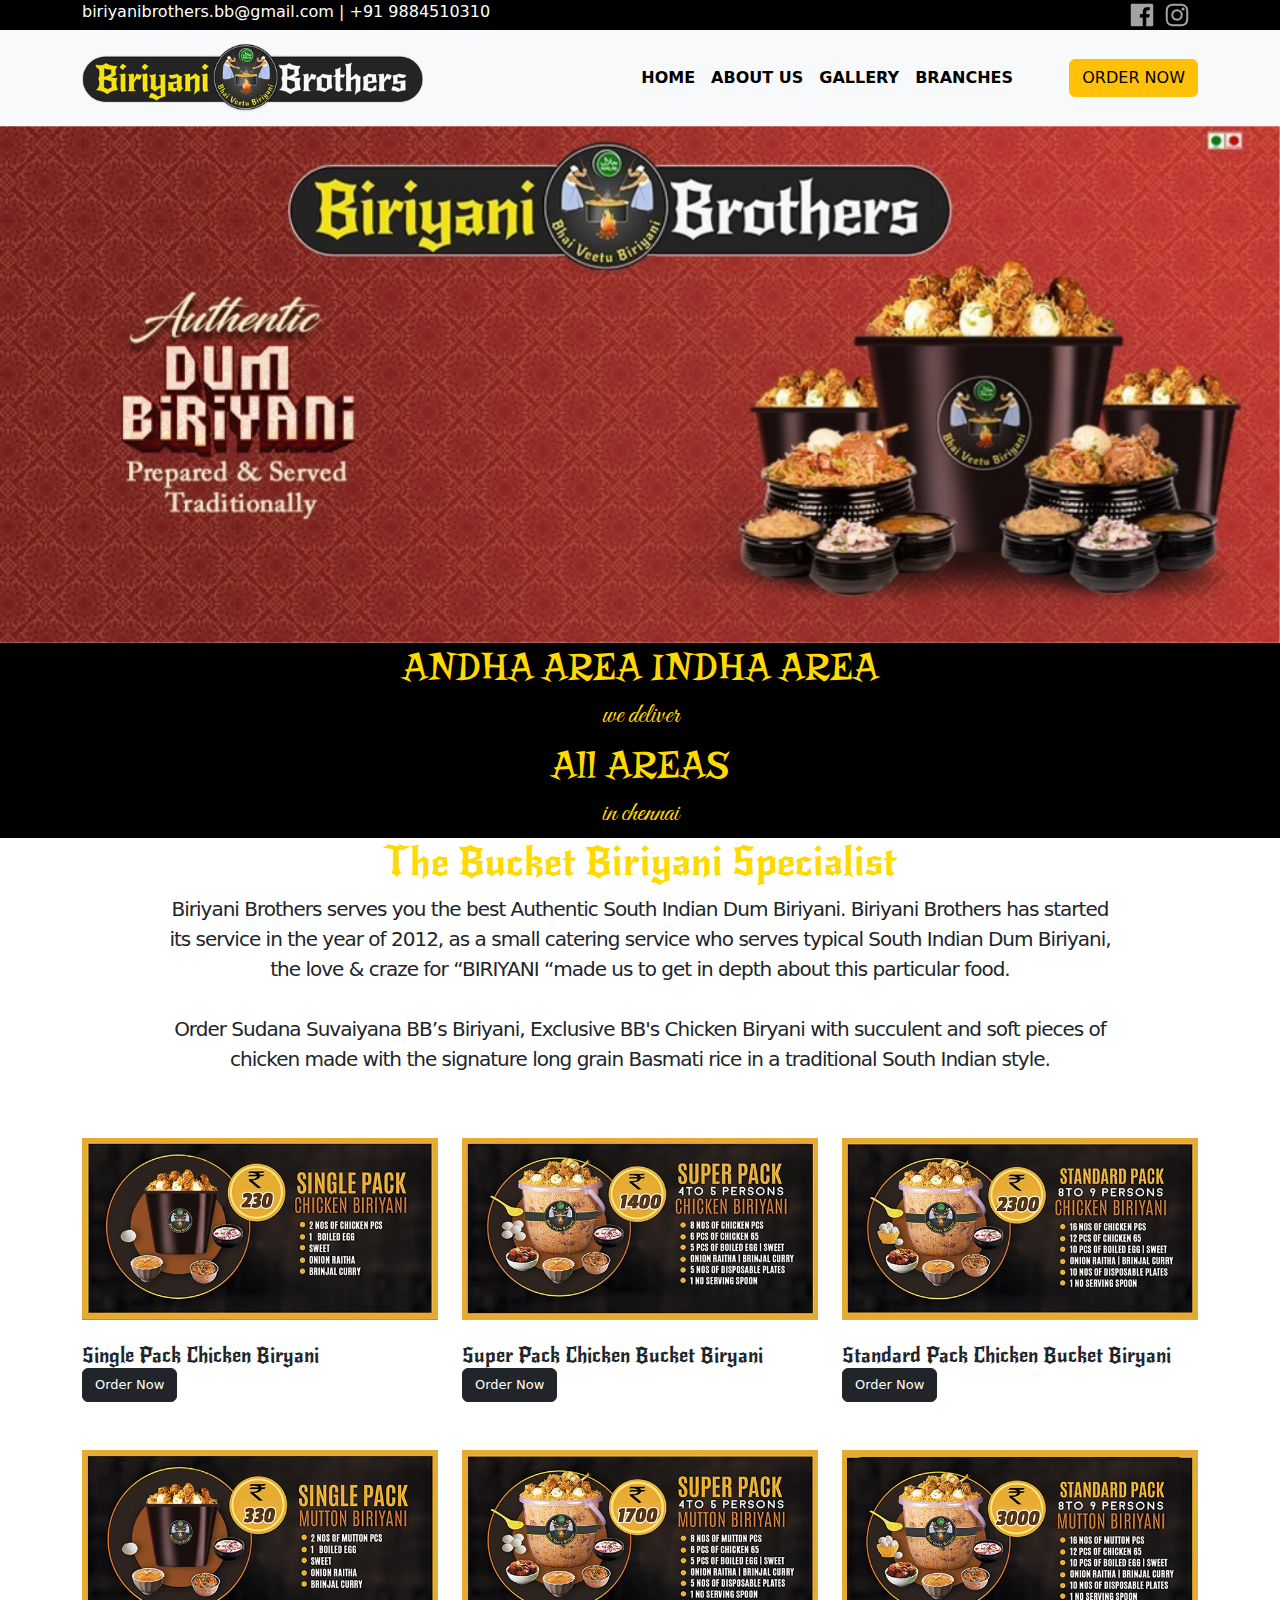
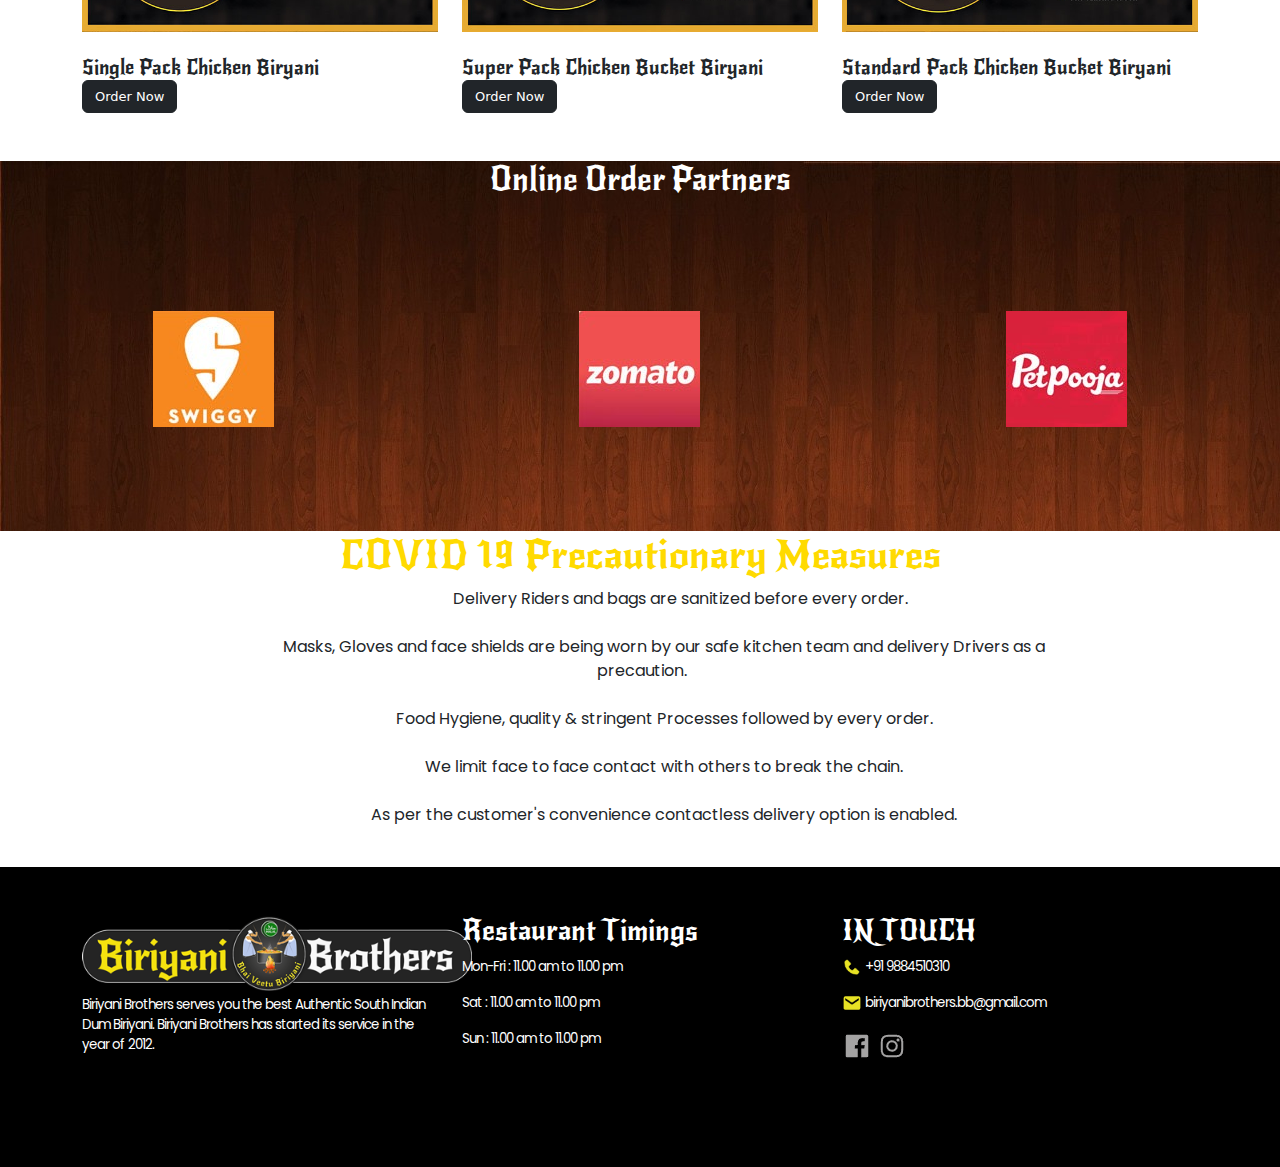
<file: index.html>
<!DOCTYPE html>
<html lang="en">
<head>
    <meta charset="UTF-8">
    <meta name="viewport" content="width=device-width, initial-scale=1.0">
    <title>Biriyani Brothers-The Bucket Briyani Specialist</title>
    <link rel="stylesheet" href="style.css">
    <link href="https://cdn.jsdelivr.net/npm/bootstrap@5.3.3/dist/css/bootstrap.min.css" rel="stylesheet" integrity="sha384-QWTKZyjpPEjISv5WaRU9OFeRpok6YctnYmDr5pNlyT2bRjXh0JMhjY6hW+ALEwIH" crossorigin="anonymous">
    <script src="https://cdn.jsdelivr.net/npm/bootstrap@5.3.3/dist/js/bootstrap.bundle.min.js" integrity="sha384-YvpcrYf0tY3lHB60NNkmXc5s9fDVZLESaAA55NDzOxhy9GkcIdslK1eN7N6jIeHz" crossorigin="anonymous"></script>
</head>
<body>
    <!-- header -->
     <header>
        <div class="container">
            <div class="row">
                <div class="col-6">
                    biriyanibrothers.bb@gmail.com   |   +91 9884510310
                </div>
                <div class="col-5"></div>
                <div class="col-1">
                    <img src="fb.png" alt="facebook" class="icon">
                    <img src="insta.png" alt="instagram" class="icon">
                </div>
            </div>
        </div>
    </header>
    <!-- navbar -->
    <nav class="navbar navbar-expand-lg bg-body-tertiary">
        <div class="container">
          <a class="navbar-brand" href="#"><img src="logo1.png" alt="logo" width="70%"></a>
          <button class="navbar-toggler" type="button" data-bs-toggle="collapse" data-bs-target="#navbarSupportedContent" aria-controls="navbarSupportedContent" aria-expanded="false" aria-label="Toggle navigation">
            <span class="navbar-toggler-icon"></span>
          </button>
          <div class="collapse navbar-collapse" id="navbarSupportedContent">
            <ul class="navbar-nav m-auto mb-2 mb-lg-0">
              <li class="nav-item">
                <a class="nav-link active" aria-current="page" href="#">HOME</a>
              </li>
              <li class="nav-item">
                <a class="nav-link active" aria-current="page" href="about.html">ABOUT US</a>
              </li>
              <li class="nav-item">
                <a class="nav-link active" aria-current="page" href="gallery.html">GALLERY</a>
              </li>
              <li class="nav-item">
                <a class="nav-link active" aria-current="page" href="branches.html">BRANCHES</a>
              </li>
            </ul>
            <form class="d-flex" role="search">
              <button class="btn btn-warning" type="submit" title="Register">ORDER NOW</button>
            </form>
          </div>
        </div>
    </nav>
    <!-- carousel -->
    <div id="carouselExample" class="carousel slide">
        <div class="carousel-inner">
          <div class="carousel-item active">
            <img src="123.jpg" class="d-block w-100" alt="...">
          </div>
        </div>
    </div>
    <!-- container/contanier-fluid -->
    <div class="container-fluid" id="content">
        <div class="row">
            <div class="col-12">
                <h1>ANDHA AREA INDHA AREA</h1>
                <h3>we deliver</h3>
                <h1>All AREAS</h1>
                <h3>in chennai</h3>
            </div>
        </div>
    </div>
    <div class="conatiner-fluid" id="para">
        <div class="row">
            <div class="col-12" >
                <h1 id="ani">The Bucket Biriyani Specialist</h1>
                <p>
                    Biriyani Brothers serves you the best Authentic South Indian Dum Biriyani. Biriyani Brothers has started <br> its service in the year of 2012, as a small catering service who serves typical South Indian Dum Biriyani, <br> the love & craze for “BIRIYANI “made us to get in depth about this particular food. <br><br>
                    Order Sudana Suvaiyana BB’s Biriyani, Exclusive BB's Chicken Biryani with succulent and soft pieces of <br> chicken made with the signature long grain Basmati rice in a traditional South Indian style.
                </p>
            </div>
        </div>
    </div>
    <br><br>
    <div class="container">
        <div class="row">
            <div class="col-4">
                <img src="card2.jpeg" class="card-img-top" alt="..."><br><br>
                <div class="card-body" >
                    <h5 class="card-title" id="head">Single Pack Chicken Biryani</h5>
                    <a href="#" class="btn btn-dark" id="order">Order Now</a>
                </div>
            </div><br><br>
            <div class="col-4">
                <img src="card1.jpeg" class="card-img-top" alt="..."><br><br>
                <div class="card-body">
                    <h5 class="card-title" id="head">Super Pack Chicken Bucket Biryani</h5> 
                    <a href="#" class="btn btn-dark" id="order">Order Now</a>
                </div>
            </div><br><br>
            <div class="col-4">
                <img src="card3.jpeg" class="card-img-top" alt="..."><br><br>
                <div class="card-body" >
                    <h5 class="card-title" id="head">Standard Pack Chicken Bucket Biryani</h5> 
                    <a href="#" class="btn btn-dark" id="order">Order Now</a>
                </div>
            </div>
        </div>
    </div><br><br>
    <div class="container">
        <div class="row">
            <div class="col-4">
                <img src="popular-dish-img4.jpg" class="card-img-top" alt="..."><br><br>
                <div class="card-body" >
                    <h5 class="card-title" id="head">Single Pack Chicken Biryani</h5>
                    <a href="#" class="btn btn-dark" id="order">Order Now</a>
                </div>
            </div>
            <div class="col-4">
                <img src="popular-dish-img5.jpg" class="card-img-top" alt="..."><br><br>
                <div class="card-body">
                    <h5 class="card-title" id="head">Super Pack Chicken Bucket Biryani</h5> 
                    <a href="#" class="btn btn-dark" id="order">Order Now</a>
                </div>
            </div>
            <div class="col-4">
                <img src="popular-dish-img6.jpg" class="card-img-top" alt="..."><br><br>
                <div class="card-body">
                    <h5 class="card-title" id="head">Standard Pack Chicken Bucket Biryani</h5> 
                    <a href="#" class="btn btn-dark" id="order">Order Now</a>
                </div>
            </div>
        </div>
    </div><br><br>
    <div class="container-fluid" >
        <div class="row" id="bg">
            <h2>Online Order Partners</h2>
            <div class="col-4">
                <img src="swiggy.jpeg">
            </div>
            <div class="col-4">
                <img src="zomato.jpeg">
            </div>
            <div class="col-4">
                <img src="petpooja.jpeg">
            </div>
        </div>
    </div>

    <!--container-fluid-->
    <div class="conatiner-fluid" >
        <div class="row">
            <div class="col-12" >
                <h1 class="anichinna" id="ani"> COVID 19 Precautionary Measures</h1>
                <pre id="pree">
                    Delivery Riders and bags are sanitized before every order.

            Masks, Gloves and face shields are being worn by our safe kitchen team and delivery Drivers as a<br> precaution.

            Food Hygiene, quality & stringent Processes followed by every order.

            We limit face to face contact with others to break the chain.

            As per the customer's convenience contactless delivery option is enabled.
                </pre>
            </div>
        </div>
    </div>
    <!--footer-->
    <footer>
        <div class="container">
            <div class="row">
                <div class="col-4"><br><br>
                    <img src="logo1.png" height="80px">
                    <p id="paraa">Biriyani Brothers serves you the best Authentic South Indian<br> Dum Biriyani. Biriyani Brothers has started its service in the<br> year of 2012.</p>
                </div>
                <div class="col-4">
                    <br><br>
                    <h3 id="time">Restaurant Timings</h3>
                    <p id="paraa">Mon-Fri : 11.00 am to 11.00 pm</p>
                    <p id="paraa">Sat : 11.00 am to 11.00 pm</p>
                    <p id="paraa">Sun : 11.00 am to 11.00 pm</p>
                </div>
                <div class="col-4"><br><br>
                    <h3 id="time">IN TOUCH</h3>
                    <p id="paraa"><img src="phone-solid-24.png" height="20px"> +91 9884510310</p>
                    <p id="paraa"><img src="envelope-solid-24.png" height="20px">  biriyanibrothers.bb@gmail.com</p>
                    <p id="iconhover"><img src="fb.png"> <img src="insta.png"></p>
                </div>                
            </div>
        </div> 
    </footer>  
 
</body>
</html>
</file>
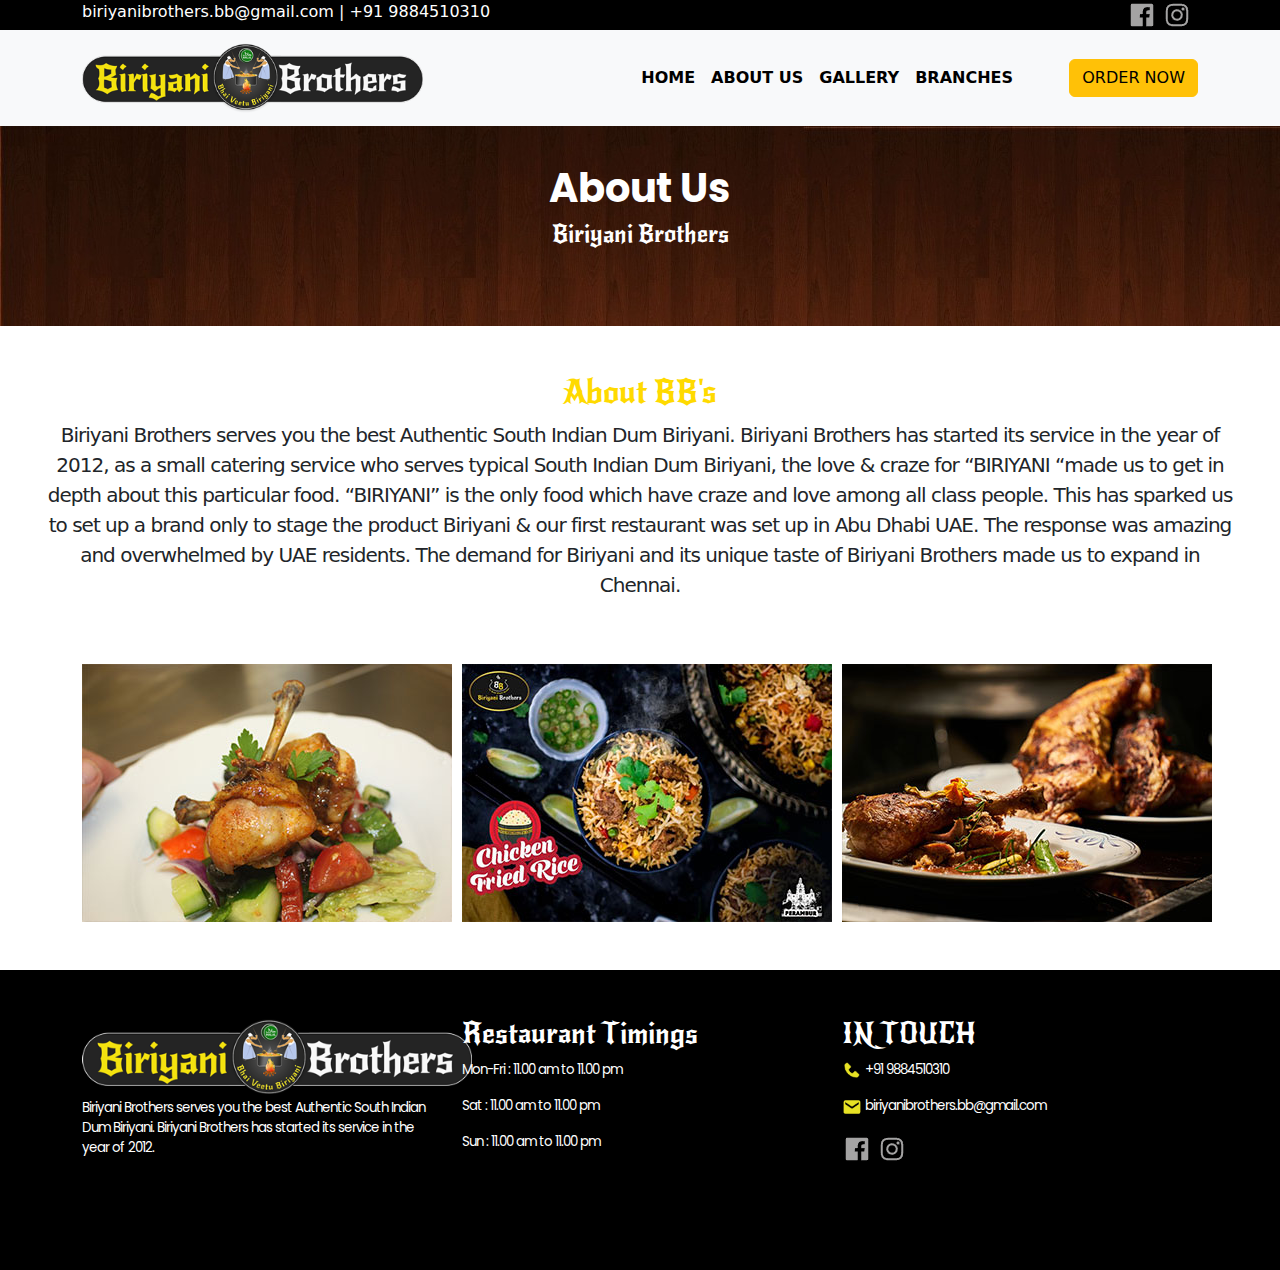
<file: about.html>
<!DOCTYPE html>
<html lang="en">
<head>
    <meta charset="UTF-8">
    <meta name="viewport" content="width=device-width, initial-scale=1.0">
    <title>ABOUT US | Briyani Brothers</title>
    <link rel="stylesheet" href="style.css">
    <link href="https://cdn.jsdelivr.net/npm/bootstrap@5.3.3/dist/css/bootstrap.min.css" rel="stylesheet" integrity="sha384-QWTKZyjpPEjISv5WaRU9OFeRpok6YctnYmDr5pNlyT2bRjXh0JMhjY6hW+ALEwIH" crossorigin="anonymous">
    <script src="https://cdn.jsdelivr.net/npm/bootstrap@5.3.3/dist/js/bootstrap.bundle.min.js" integrity="sha384-YvpcrYf0tY3lHB60NNkmXc5s9fDVZLESaAA55NDzOxhy9GkcIdslK1eN7N6jIeHz" crossorigin="anonymous"></script>
</head>
<body>
        <!-- header -->
        <header>
            <div class="container">
                <div class="row">
                    <div class="col-6">
                        biriyanibrothers.bb@gmail.com   |   +91 9884510310
                    </div>
                    <div class="col-5"></div>
                    <div class="col-1">
                        <img src="fb.png" alt="facebook" class="icon">
                        <img src="insta.png" alt="instagram" class="icon">
                    </div>
                </div>
            </div>
        </header>
        <!-- navbar -->
        <nav class="navbar navbar-expand-lg bg-body-tertiary">
            <div class="container">
              <a class="navbar-brand" href="#"><img src="logo1.png" alt="logo" width="70%"></a>
              <button class="navbar-toggler" type="button" data-bs-toggle="collapse" data-bs-target="#navbarSupportedContent" aria-controls="navbarSupportedContent" aria-expanded="false" aria-label="Toggle navigation">
                <span class="navbar-toggler-icon"></span>
              </button>
              <div class="collapse navbar-collapse" id="navbarSupportedContent">
                <ul class="navbar-nav m-auto mb-2 mb-lg-0">
                  <li class="nav-item">
                    <a class="nav-link active" aria-current="page" href="index.html">HOME</a>
                  </li>
                  <li class="nav-item">
                    <a class="nav-link active" aria-current="page" href="about.html">ABOUT US</a>
                  </li>
                  <li class="nav-item">
                    <a class="nav-link active" aria-current="page" href="gallery.html">GALLERY</a>
                  </li>
                  <li class="nav-item">
                    <a class="nav-link active" aria-current="page" href="branches.html">BRANCHES</a>
                  </li>
                </ul>
                <form class="d-flex" role="search">
                  <button class="btn btn-warning" type="submit" title="Register">ORDER NOW</button>
                </form>
              </div>
            </div>
        </nav>
        <div class="container-fluid">
            <div class="row">
                <div class="about" id="us">
                    <h1 id="about1"><b>About Us</b></h1>
                    <h4 id="about2">Biriyani Brothers</h4>
                </div>
            </div>
        </div>
        <br><br>
        <div class="conatiner-fluid" id="para">
            <div class="row">
                <div class="col-12" >
                    <h2 id="bb">About BB's</h2>
                    <p id="bbq">
                        Biriyani Brothers serves you the best Authentic South Indian Dum Biriyani. Biriyani Brothers has started its service in the year of<br> 2012, as a small catering service who serves typical South Indian Dum Biriyani, the love & craze for “BIRIYANI “made us to get in<br> depth about this particular food. “BIRIYANI” is the only food which have craze and love among all class people. This has sparked us<br> to set up a brand only to stage the product Biriyani & our first restaurant was set up in Abu Dhabi UAE. The response was amazing <br>and overwhelmed by UAE residents. The demand for Biriyani and its unique taste of Biriyani Brothers made us to expand in <br>Chennai.
                    </p>
                </div>
            </div>
        </div><br><br>
        <div class="container">
            <div class="row">
                <div class="col-4">
                    <img src="highqualityfood.jpg">
                </div>
                <div class="col-4">
                    <img src="cleanfood.jpg">
                </div>
                <div class="col-4">
                    <img src="onlinefood.jpg">
                </div>
            </div>
        </div><br><br>
        <!--footer-->
        <footer>
            <div class="container">
                <div class="row">
                    <div class="col-4"><br><br>
                        <img src="logo1.png" height="80px">
                        <p id="paraa">Biriyani Brothers serves you the best Authentic South Indian<br> Dum Biriyani. Biriyani Brothers has started its service in the<br> year of 2012.</p>
                    </div>
                    <div class="col-4">
                        <br><br>
                        <h3 id="time">Restaurant Timings</h3>
                        <p id="paraa">Mon-Fri : 11.00 am to 11.00 pm</p>
                        <p id="paraa">Sat : 11.00 am to 11.00 pm</p>
                        <p id="paraa">Sun : 11.00 am to 11.00 pm</p>
                    </div>
                    <div class="col-4"><br><br>
                        <h3 id="time">IN TOUCH</h3>
                        <p id="paraa"><img src="phone-solid-24.png" height="20px"> +91 9884510310</p>
                        <p id="paraa"><img src="envelope-solid-24.png" height="20px">  biriyanibrothers.bb@gmail.com</p>
                        <p id="iconhover"><img src="fb.png"> <img src="insta.png"></p>
                    </div>                
                </div>
            </div> 
        </footer>
        
</body>
</html>
</file>
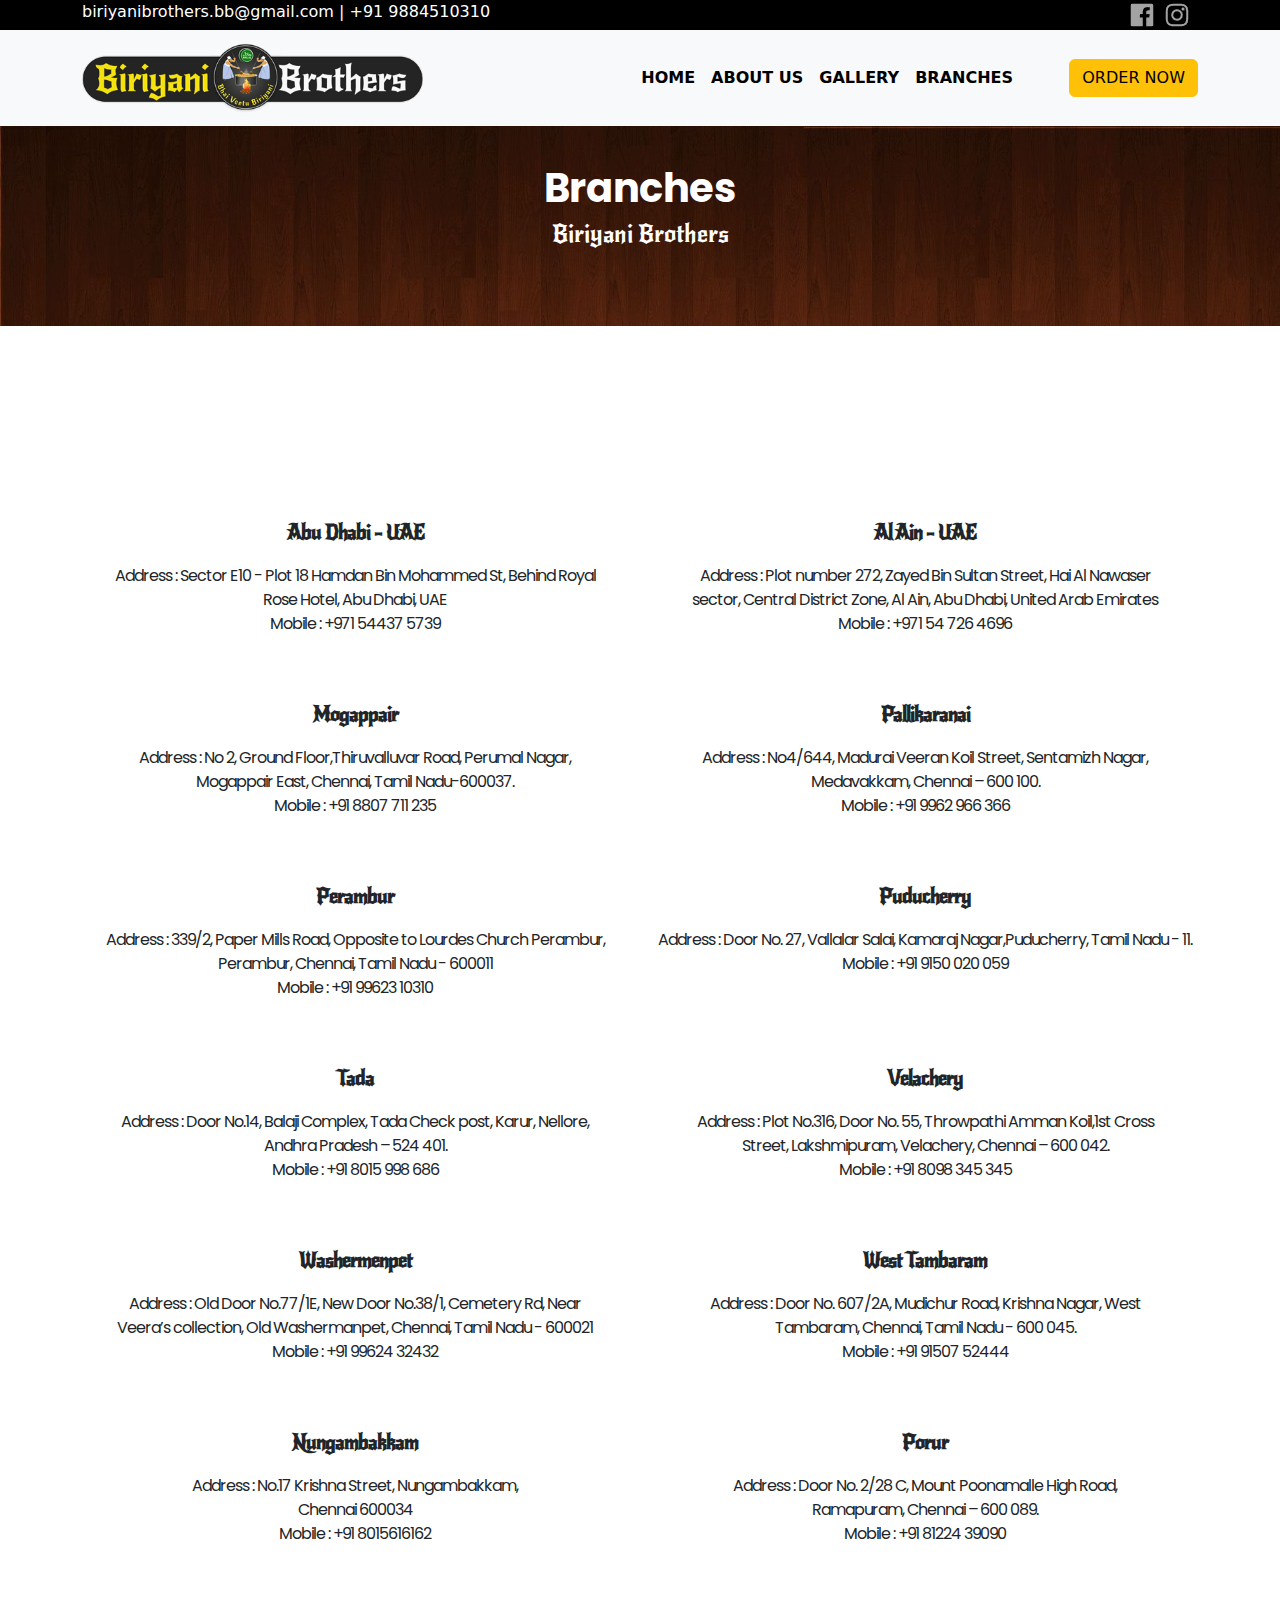
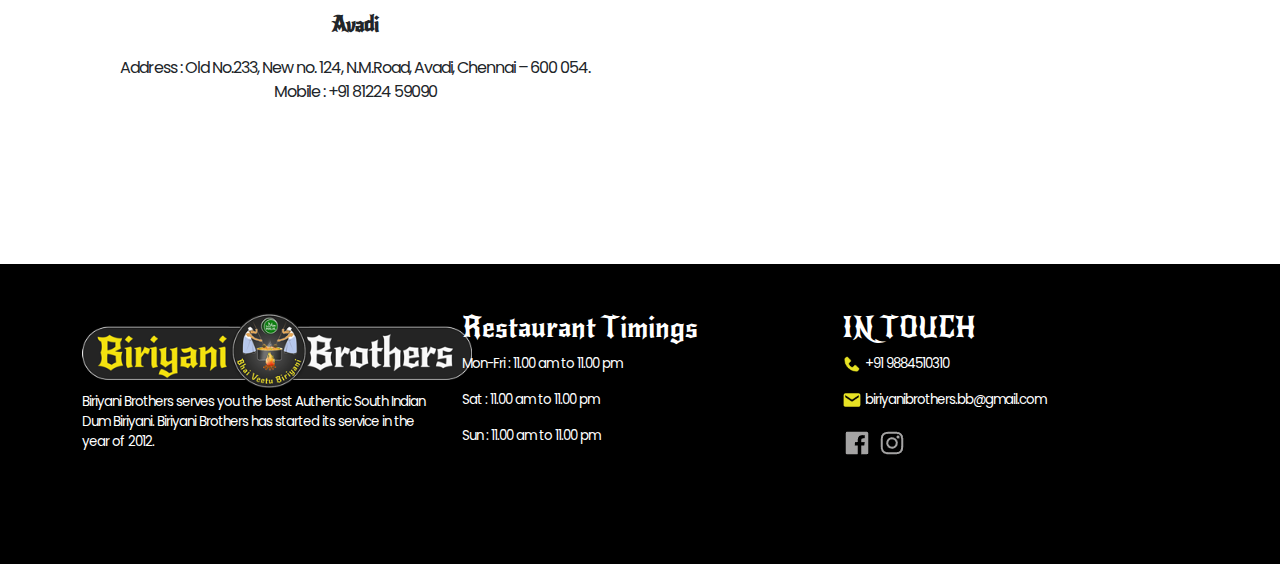
<file: branches.html>
<!DOCTYPE html>
<html lang="en">
<head>
    <meta charset="UTF-8">
    <meta name="viewport" content="width=device-width, initial-scale=1.0">
    <title>Branches | Briyani Brothers</title>
    <link rel="stylesheet" href="style.css">
    <link href="https://cdn.jsdelivr.net/npm/bootstrap@5.3.3/dist/css/bootstrap.min.css" rel="stylesheet" integrity="sha384-QWTKZyjpPEjISv5WaRU9OFeRpok6YctnYmDr5pNlyT2bRjXh0JMhjY6hW+ALEwIH" crossorigin="anonymous">
    <script src="https://cdn.jsdelivr.net/npm/bootstrap@5.3.3/dist/js/bootstrap.bundle.min.js" integrity="sha384-YvpcrYf0tY3lHB60NNkmXc5s9fDVZLESaAA55NDzOxhy9GkcIdslK1eN7N6jIeHz" crossorigin="anonymous"></script>
</head>
<body>
   <!-- header -->
    <header>
        <div class="container">
            <div class="row">
                <div class="col-6">
                    biriyanibrothers.bb@gmail.com   |   +91 9884510310
                </div>
                <div class="col-5"></div>
                <div class="col-1">
                    <img src="fb.png" alt="facebook" class="icon">
                    <img src="insta.png" alt="instagram" class="icon">
                </div>
            </div>
        </div>
    </header>
    <!-- navbar -->
     <nav class="navbar navbar-expand-lg bg-body-tertiary">
        <div class="container">
          <a class="navbar-brand" href="#"><img src="logo1.png" alt="logo" width="70%"></a>
          <button class="navbar-toggler" type="button" data-bs-toggle="collapse" data-bs-target="#navbarSupportedContent" aria-controls="navbarSupportedContent" aria-expanded="false" aria-label="Toggle navigation">
            <span class="navbar-toggler-icon"></span>
          </button>
          <div class="collapse navbar-collapse" id="navbarSupportedContent">
            <ul class="navbar-nav m-auto mb-2 mb-lg-0">
              <li class="nav-item">
                <a class="nav-link active" aria-current="page" href="index.html">HOME</a>
              </li>
              <li class="nav-item">
                <a class="nav-link active" aria-current="page" href="about.html">ABOUT US</a>
              </li>
              <li class="nav-item">
                <a class="nav-link active" aria-current="page" href="gallery.html">GALLERY</a>
              </li>
              <li class="nav-item">
                <a class="nav-link active" aria-current="page" href="branches.html">BRANCHES</a>
              </li>
            </ul>
            <form class="d-flex" role="search">
              <button class="btn btn-warning" type="submit" title="Register">ORDER NOW</button>
            </form>
          </div>
        </div>
    </nav>
    <!--container-->
    <div class="container-fluid">
        <div class="row">
            <div class="about" id="us">
                <h1 id="about1"><b>Branches</b></h1>
                <h4 id="about2">Biriyani Brothers</h4>
            </div>
        </div>
    </div><br><br>
    <br><br>
    <br><br>
    <br><br>
    <div class="container">
        <div class="row">
            <div class="col-6"><p id="abu"><b>Abu Dhabi - UAE</b><br></p>
                <p id="address">Address : Sector E10 - Plot 18 Hamdan Bin Mohammed St, Behind Royal<br> Rose Hotel, Abu Dhabi, UAE <br>Mobile : +971 54437 5739</p></div>
            <div class="col-6"><p id="abu"><b>Al Ain - UAE</b><br></p>
                <p id="address">Address : Plot number 272, Zayed Bin Sultan Street, Hai Al Nawaser <br>sector, Central District Zone, Al Ain, Abu Dhabi, United Arab Emirates<br> Mobile : +971 54 726 4696
            </p></div>
        </div>
    </div><br><br>
    <div class="container">
        <div class="row">
            <div class="col-6"><p id="abu"><b>Mogappair</b><br></p><p id="address">Address : No 2, Ground Floor,Thiruvalluvar Road, Perumal Nagar,<br> Mogappair East, Chennai, Tamil Nadu-600037. <br>Mobile : +91 8807 711 235</p></div>
            <div class="col-6"><p id="abu"><b>Pallikaranai</b><br></p><p id="address">Address : No4/644, Madurai Veeran Koil Street, Sentamizh Nagar,<br> Medavakkam, Chennai – 600 100. <br>Mobile : +91 9962 966 366</p></div>
        </div>
    </div><br><br>
    <div class="container">
        <div class="row">
            <div class="col-6"><p id="abu"><b>Perambur</b><br></p><p id="address">Address : 339/2, Paper Mills Road, Opposite to Lourdes Church Perambur,<br> Perambur, Chennai, Tamil Nadu - 600011 <br>Mobile : +91 99623 10310</p></div>
            <div class="col-6"><p id="abu"><b>Puducherry</b><br></p><p id="address">Address : Door No. 27, Vallalar Salai, Kamaraj Nagar,Puducherry, Tamil Nadu - 11.<br> Mobile : +91 9150 020 059</p></div>
        </div>
    </div><br><br>
    <div class="container">
        <div class="row">
            <div class="col-6"><p id="abu"><b>Tada<br></b></p><p id="address">Address : Door No.14, Balaji Complex, Tada Check post, Karur, Nellore,<br> Andhra Pradesh – 524 401.<br> Mobile : +91 8015 998 686</p></div>
            <div class="col-6"><p id="abu"><b>Velachery</b><br></p><p id="address">Address : Plot No.316, Door No. 55, Throwpathi Amman Koil,1st Cross <br>Street, Lakshmipuram, Velachery, Chennai – 600 042. <br>Mobile : +91 8098 345 345
            </p></div>
        </div>
    </div><br><br>
    <div class="container">
        <div class="row">
            <div class="col-6"><p id="abu"><b>Washermenpet<br></b></p><p id="address">Address : Old Door No.77/1E, New Door No.38/1, Cemetery Rd, Near<br> Veera’s collection, Old Washermanpet, Chennai, Tamil Nadu - 600021 <br>Mobile : +91 99624 32432</p></div>
            <div class="col-6"><p id="abu"><b>West Tambaram<br></b></p><p id="address">Address : Door No. 607/2A, Mudichur Road, Krishna Nagar, West<br> Tambaram, Chennai, Tamil Nadu - 600 045. <br>Mobile : +91 91507 52444</p></div>
        </div>
    </div><br><br>
    <div class="container">
        <div class="row">
            <div class="col-6"><p id="abu"><b>Nungambakkam<br></b></p><p id="address">Address : No.17 Krishna Street, Nungambakkam,<br>Chennai 600034 <br>Mobile : +91 8015616162</p></div>
            <div class="col-6"><p id="abu"><b>Porur<br></b></p><p id="address">Address : Door No. 2/28 C, Mount Poonamalle High Road,<br> Ramapuram, Chennai – 600 089. <br>Mobile : +91 81224 39090</p></div>
        </div>
    </div><br><br>
    <div class="container">
        <div class="row">
            <div class="col-6"><p id="abu"><b>Avadi<br></b></p><p id="address">Address : Old No.233, New no. 124, N.M.Road, Avadi, Chennai – 600 054. <br>Mobile : +91 81224 59090</p></div>
            <div class="col-6"></div>
        </div>
    </div><br><br>
    <br><br>
    <br><br>
    <!--footer-->
    <footer>
        <div class="container">
            <div class="row">
                <div class="col-4"><br><br>
                    <img src="logo1.png" height="80px">
                    <p id="paraa">Biriyani Brothers serves you the best Authentic South Indian<br> Dum Biriyani. Biriyani Brothers has started its service in the<br> year of 2012.</p>
                </div>
                <div class="col-4">
                    <br><br>
                    <h3 id="time">Restaurant Timings</h3>
                    <p id="paraa">Mon-Fri : 11.00 am to 11.00 pm</p>
                    <p id="paraa">Sat : 11.00 am to 11.00 pm</p>
                    <p id="paraa">Sun : 11.00 am to 11.00 pm</p>
                </div>
                <div class="col-4"><br><br>
                    <h3 id="time">IN TOUCH</h3>
                    <p id="paraa"><img src="phone-solid-24.png" height="20px"> +91 9884510310</p>
                    <p id="paraa"><img src="envelope-solid-24.png" height="20px">  biriyanibrothers.bb@gmail.com</p>
                    <p id="iconhover"><img src="fb.png"> <img src="insta.png"></p>
                </div>                
            </div>
        </div> 
    </footer>
</body>
</html>
</file>
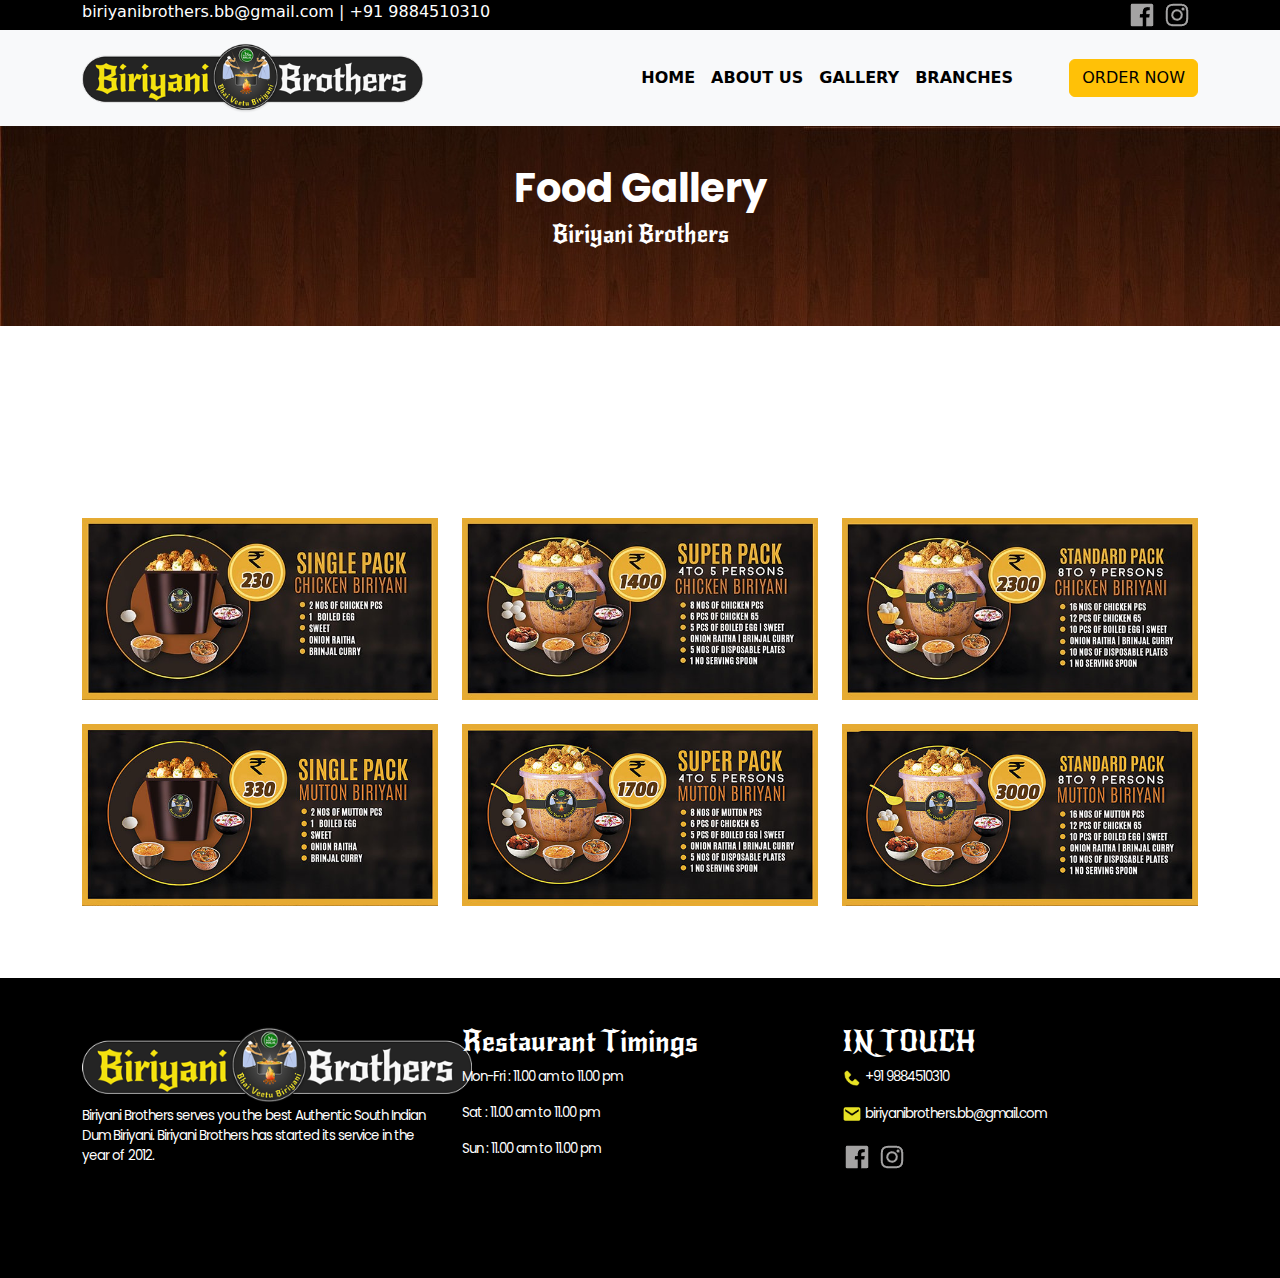
<file: gallery.html>
<!DOCTYPE html>
<html lang="en">
<head>
    <meta charset="UTF-8">
    <meta name="viewport" content="width=device-width, initial-scale=1.0">
    <title>GALLERY | Briyani Brothers</title>
    <link rel="stylesheet" href="style.css">
    <link href="https://cdn.jsdelivr.net/npm/bootstrap@5.3.3/dist/css/bootstrap.min.css" rel="stylesheet" integrity="sha384-QWTKZyjpPEjISv5WaRU9OFeRpok6YctnYmDr5pNlyT2bRjXh0JMhjY6hW+ALEwIH" crossorigin="anonymous">
    <script src="https://cdn.jsdelivr.net/npm/bootstrap@5.3.3/dist/js/bootstrap.bundle.min.js" integrity="sha384-YvpcrYf0tY3lHB60NNkmXc5s9fDVZLESaAA55NDzOxhy9GkcIdslK1eN7N6jIeHz" crossorigin="anonymous"></script>
</head>
<body>
    <!-- header -->
    <header>
        <div class="container">
            <div class="row">
                <div class="col-6">
                    biriyanibrothers.bb@gmail.com   |   +91 9884510310
                </div>
                <div class="col-5"></div>
                <div class="col-1">
                    <img src="fb.png" alt="facebook" class="icon">
                    <img src="insta.png" alt="instagram" class="icon">
                </div>
            </div>
        </div>
    </header>
    <!-- navbar -->
    <nav class="navbar navbar-expand-lg bg-body-tertiary">
        <div class="container">
          <a class="navbar-brand" href="#"><img src="logo1.png" alt="logo" width="70%"></a>
          <button class="navbar-toggler" type="button" data-bs-toggle="collapse" data-bs-target="#navbarSupportedContent" aria-controls="navbarSupportedContent" aria-expanded="false" aria-label="Toggle navigation">
            <span class="navbar-toggler-icon"></span>
          </button>
          <div class="collapse navbar-collapse" id="navbarSupportedContent">
            <ul class="navbar-nav m-auto mb-2 mb-lg-0">
              <li class="nav-item">
                <a class="nav-link active" aria-current="page" href="index.html">HOME</a>
              </li>
              <li class="nav-item">
                <a class="nav-link active" aria-current="page" href="about.html">ABOUT US</a>
              </li>
              <li class="nav-item">
                <a class="nav-link active" aria-current="page" href="gallery.html">GALLERY</a>
              </li>
              <li class="nav-item">
                <a class="nav-link active" aria-current="page" href="branches.html">BRANCHES</a>
              </li>
            </ul>
            <form class="d-flex" role="search">
              <button class="btn btn-warning" type="submit" title="Register">ORDER NOW</button>
            </form>
          </div>
        </div>
    </nav>
    <!--container-->
    <div class="container-fluid">
        <div class="row">
            <div class="about" id="us">
                <h1 id="about1"><b>Food Gallery</b></h1>
                <h4 id="about2">Biriyani Brothers</h4>
            </div>
        </div>
    </div><br><br>
    <br><br>
    <br><br>
    <br><br>
    <!--container-->
    <div class="container">
      <div class="row">
        <div class="col-4"><img src="card2.jpeg" class="card-img-top" alt="..."><br><br>
        </div>
        <div class="col-4"><img src="card1.jpeg" class="card-img-top" alt="..."><br><br></div>
        <div class="col-4"><img src="card3.jpeg" class="card-img-top" alt="..."><br><br></div>
      </div>
    </div>
    <div class="container">
      <div class="row">
        <div class="col-4"><img src="popular-dish-img4.jpg" class="card-img-top" alt="..."><br><br></div>
        <div class="col-4"><img src="popular-dish-img5.jpg" class="card-img-top" alt="..."><br><br></div>
        <div class="col-4"><img src="popular-dish-img6.jpg" class="card-img-top" alt="..."><br><br></div>
      </div>
    </div><br><br>
    <!--footer-->
    <footer>
      <div class="container">
          <div class="row">
              <div class="col-4"><br><br>
                  <img src="logo1.png" height="80px">
                  <p id="paraa">Biriyani Brothers serves you the best Authentic South Indian<br> Dum Biriyani. Biriyani Brothers has started its service in the<br> year of 2012.</p>
              </div>
              <div class="col-4">
                  <br><br>
                  <h3 id="time">Restaurant Timings</h3>
                  <p id="paraa">Mon-Fri : 11.00 am to 11.00 pm</p>
                  <p id="paraa">Sat : 11.00 am to 11.00 pm</p>
                  <p id="paraa">Sun : 11.00 am to 11.00 pm</p>
              </div>
              <div class="col-4"><br><br>
                  <h3 id="time">IN TOUCH</h3>
                  <p id="paraa"><img src="phone-solid-24.png" height="20px"> +91 9884510310</p>
                  <p id="paraa"><img src="envelope-solid-24.png" height="20px">  biriyanibrothers.bb@gmail.com</p>
                  <p id="iconhover"><img src="fb.png"> <img src="insta.png"></p>
              </div>                
          </div>
      </div> 
  </footer>
</body>
</html>
</file>
<file: style.css>
@import url('https://fonts.googleapis.com/css2?family=Risque&display=swap');
@import url('https://fonts.googleapis.com/css2?family=Great+Vibes&display=swap');
@import url('https://fonts.googleapis.com/css2?family=New+Rocker&display=swap');
@import url('https://fonts.googleapis.com/css2?family=Poppins:ital,wght@0,100;0,200;0,300;0,400;0,500;0,600;0,700;0,800;0,900;1,100;1,200;1,300;1,400;1,500;1,600;1,700;1,800;1,900&display=swap');
header{
    background-color: black;
    color: white;
}

a.nav-link.active{
    font-weight: bolder;
}
a.nav-link.active:hover{
    color: #ffda00;
}
button.btn.btn-warning:hover{
    color: white;
}
h1{
    font-family:'Risque', serif;
    font-weight: 150px;  
    font-size: larger;
}
h3{    
  font-family: "Great Vibes", cursive;
  font-size: 100px;
  font-weight: bolder;
}
div#content.container-fluid{
    text-align: center;
    color: #ffda00;
    background-color: black;
}
div#para.conatiner-fluid{
    text-align: center;
    
}
h1#para{
    color: #ffda00;
}
p{
    letter-spacing: -1px;
    font-size: 20px;
}
h5#head:hover{
    color:#ffda00;
}
h5#head{
    font-family: "New Rocker", system-ui;
}
a#order{
    font-size: small;
    text-align: right;
}
a#order:hover{
    background-color: #ffda00;
}
div#bg.row{
    font-family: "New Rocker", system-ui;
    color: white;
    text-align: center;
    background-image: url(background.jpeg);
    height: 370px;
}
div#pree.conatiner-fluid{
    text-align: center;
    
}
h1#ani{
    color: #ffda00;
    font-family: "New Rocker", system-ui;
    text-align: center;
}
pre#pree{
    font-family: "Poppins", sans-serif;
    font-size: medium;
    text-align: center;
}
footer{
    background-color: black;
    color: white;
    height: 300px;
}
div#footer1.footer-left{
    text-align: left;
}
h3#footer1{
    font-family: "New Rocker", system-ui ;
}
div#footer2.footer-middle{
    text-align: center;
    color: white;
}
div#footer3.footer-right{
    text-align: right;
    color: white;
}
h3#time{
    font-family: "New Rocker", system-ui ; 
}
p#paraa{
    font-family:"Poppins", sans-serif;
    font-size: smaller;
}
p#iconhover:hover{
    color: #ffda00;
}
div#us.about{
    background-image: url(background.jpeg);
    height: 200px;
}
h1#about1{
    font-family: "Poppins", sans-serif;
    color: white;
    text-align: center;
    padding-top: 3%;
}
h4#about2{
    font-family: "New Rocker", system-ui;
    color: white;
    text-align: center;
}
h2#bb{
    font-family: "New Rocker", system-ui;
    color: #ffda00;

}
p#abu{
    font-family: "New Rocker", system-ui;
    text-align: center;
}
p#address{
    font-family: "Poppins", sans-serif;
    text-align: center;
    font-size: medium;
}
</file>
